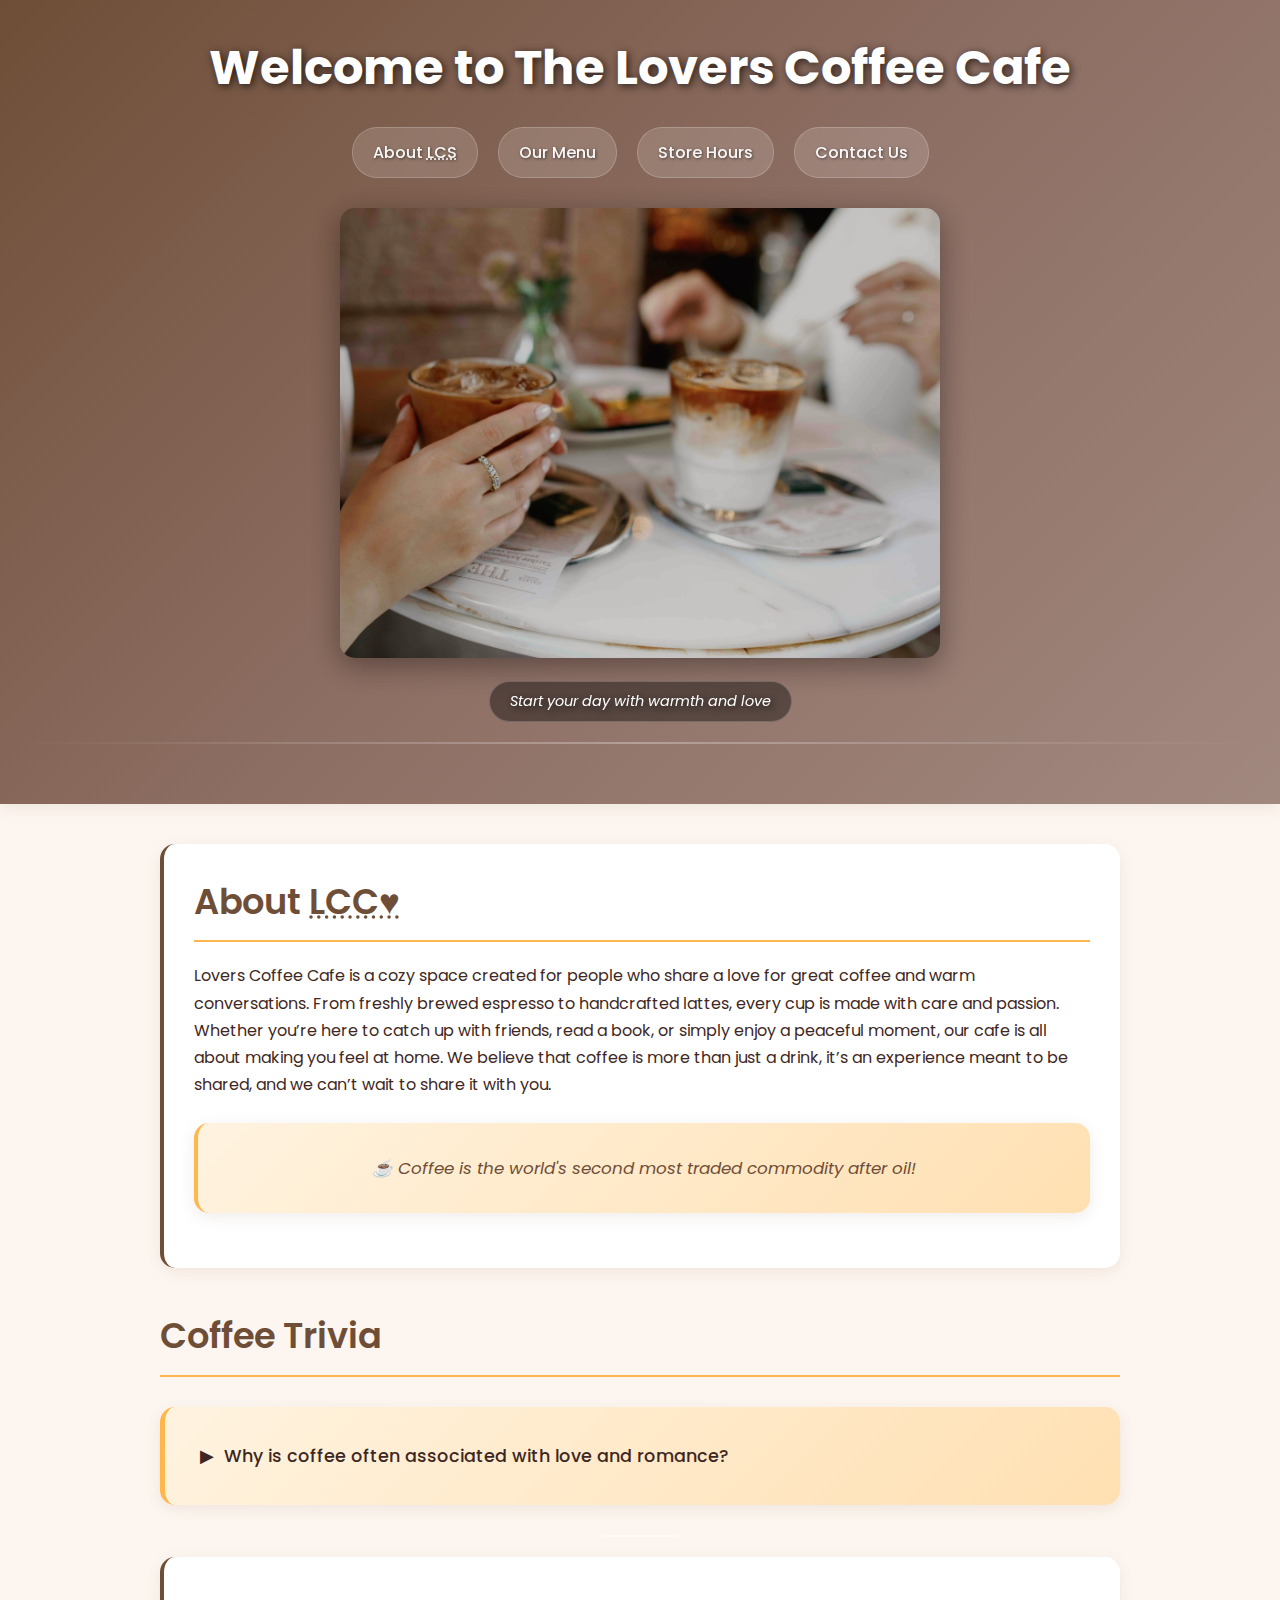
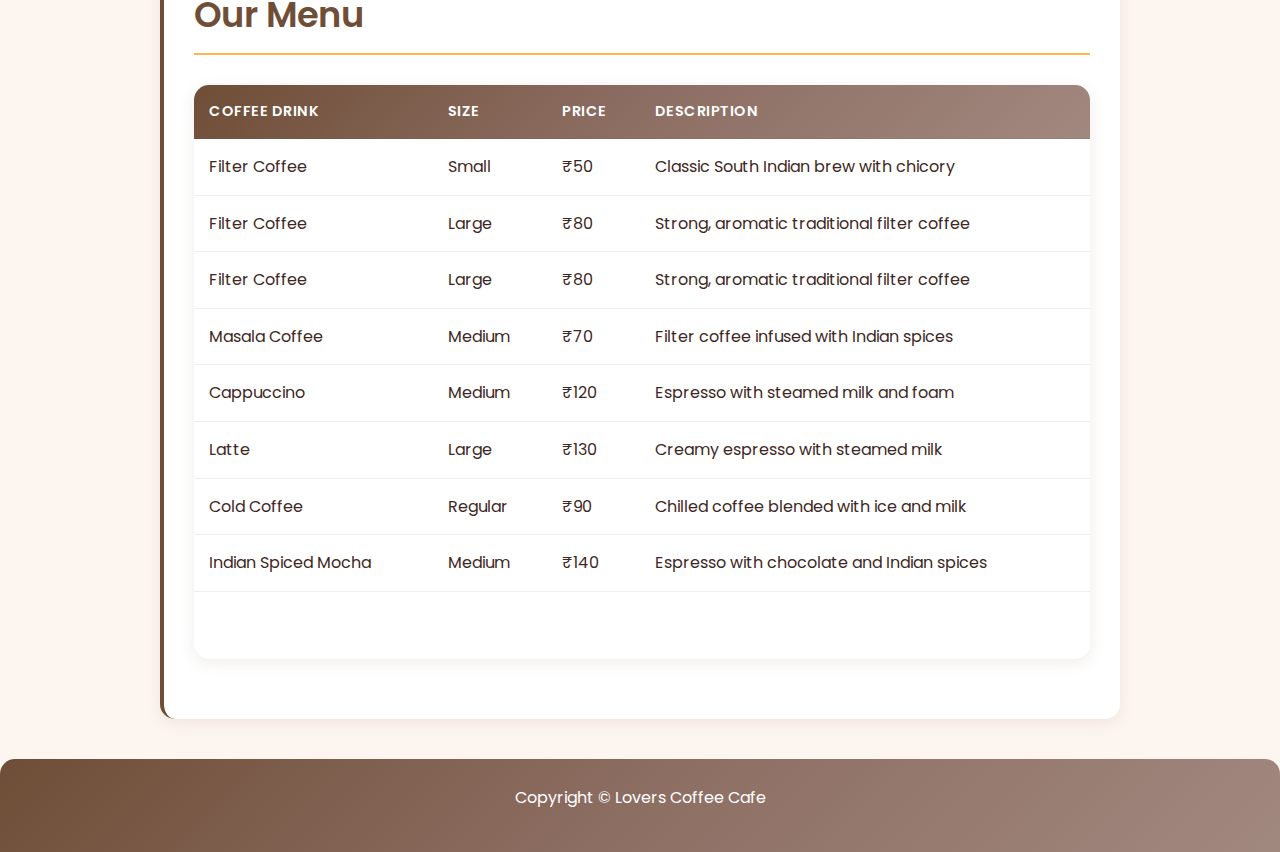
<file: index.html>
<!DOCTYPE html>
<html lang="en">

<head>
    <meta charset="UTF-8">
    <meta name="viewport" content="width=device-width, initial-scale=1.0">
    <title>Lovers Coffee Cafe</title>
    <link rel="stylesheet" href="style.css">
    <!-- Standard favicon -->
<link rel="shortcut icon" href="/favoicon/favicon.ico" type="image/x-icon" />
<link rel="icon" href="/favoicon/favicon.ico" sizes="any" />

<!-- PNG favicons for browsers -->
<link rel="icon" type="image/png" sizes="16x16" href="/favoicon/favicon-16x16.png" />
<link rel="icon" type="image/png" sizes="32x32" href="/favoicon/favicon-32x32.png" />

<!-- Apple Touch Icon -->
<link rel="apple-touch-icon" sizes="180x180" href="/favoicon/apple-touch-icon.png" />

<!-- Android Chrome Icon -->
<link rel="icon" type="image/png" sizes="192x192" href="/favoicon/android-chrome-192x192.png" />
<link rel="icon" type="image/png" sizes="512x512" href="/favoicon/android-chrome-512x512.png" />

</head>

<body>
    <header>
        <h1>Welcome to The Lovers Coffee Cafe</h1>
        <nav>
            <ul>
                <li><a href="#about">About <abbr title="Lovers Coffee Shop">LCS</abbr></a></li>
                <li><a href="#menu">Our Menu</a></li>
                <li><a href="hours.html">Store Hours</a></li>
                <li><a href="contact.html">Contact Us</a></li>
            </ul>
        </nav>
        <figure class="coffee">
            <img src="/img/coffee.png" alt="a coffee aesthetic picture" height="150">
            <figcaption>Start your day with warmth and love</figcaption>
        </figure>
        <hr>
    </header>
    <main>
        <section id="about">
            <h2>About <abbr title="Lovers Coffee Cafe">LCC&hearts;</abbr></h2>
            <p>
                Lovers Coffee Cafe is a cozy space created for people who share a love for great coffee and warm
                conversations.
                From freshly brewed espresso to handcrafted lattes, every cup is made with care and passion.
                Whether you’re here to catch up with friends, read a book, or simply enjoy a peaceful moment,
                our cafe is all about making you feel at home. We believe that coffee is more than just a drink, it’s an
                experience meant to be shared, and we can’t wait to share it with you.
            </p>
        </section id="trivia">
        <h2>Coffee Trivia</h2>
        <aside>
            <details>
                <summary>Why is coffee often associated with love and romance?</summary>
                <p>Coffee has long been a symbol of connection and warmth, often shared during intimate moments and
                    conversations. Its rich aroma and comforting warmth make it a popular beverage for dates and cozy
                    gatherings, representing love, companionship, and shared experiences.</p>
            </details>
        </aside>
        <hr>
        <section id="menu">
            <h2>Our Menu</h2>
            <div class="table-wrapper">
                <table>
                    <thead>
                        <tr>
                            <th>Coffee Drink</th>
                            <th>Size</th>
                            <th>Price</th>
                            <th>Description</th>
                        </tr>
                    </thead>
                    <tbody>
                        <tr>
                            <td>Filter Coffee</td>
                            <td>Small</td>
                            <td>&#8377;50</td>
                            <td>Classic South Indian brew with chicory</td>
                        </tr>
                    </tbody>
                    <tbody>
                        <tr>
                            <td>Filter Coffee</td>
                            <td>Large</td>
                            <td>&#8377;80</td>
                            <td>Strong, aromatic traditional filter coffee</td>
                        </tr>
                    </tbody>
                    <tbody>
                        <tr>
                            <td>Filter Coffee</td>
                            <td>Large</td>
                            <td>&#8377;80</td>
                            <td>Strong, aromatic traditional filter coffee</td>
                        </tr>
                        <tbody>
                        </tbody>
                        <tr>
                            <td>Masala Coffee</td>
                            <td>Medium</td>
                            <td>&#8377;70</td>
                            <td>Filter coffee infused with Indian spices</td>
                        </tr>
                    </tbody>
                    <tbody>
                        <tr>
                            <td>Cappuccino</td>
                            <td>Medium</td>
                            <td>&#8377;120</td>
                            <td>Espresso with steamed milk and foam</td>
                        </tr>
                    </tbody>
                    <tbody>
                        <tr>
                            <td>Latte</td>
                            <td>Large</td>
                            <td>&#8377;130</td>
                            <td>Creamy espresso with steamed milk</td>
                        </tr>
                    </tbody>
                    <tbody>
                        <tr>
                            <td>Cold Coffee</td>
                            <td>Regular</td>
                            <td>&#8377;90</td>
                            <td>Chilled coffee blended with ice and milk</td>
                        </tr>
                    </tbody>
                    <tbody>
                        <tr>
                            <td>Indian Spiced Mocha</td>
                            <td>Medium</td>
                            <td>&#8377;140</td>
                            <td>Espresso with chocolate and Indian spices</td>
                        </tr>
                    </tbody>
                </div>
                </table>
                <br>
                <a href="#">Back to top</a>
            <hr>
        </section>
    </main>
    <footer>
        <p>Copyright &copy; Lovers Coffee Cafe</p>
    </footer>
    <script src="/script.js"></script>
</body>
</html>
</file>
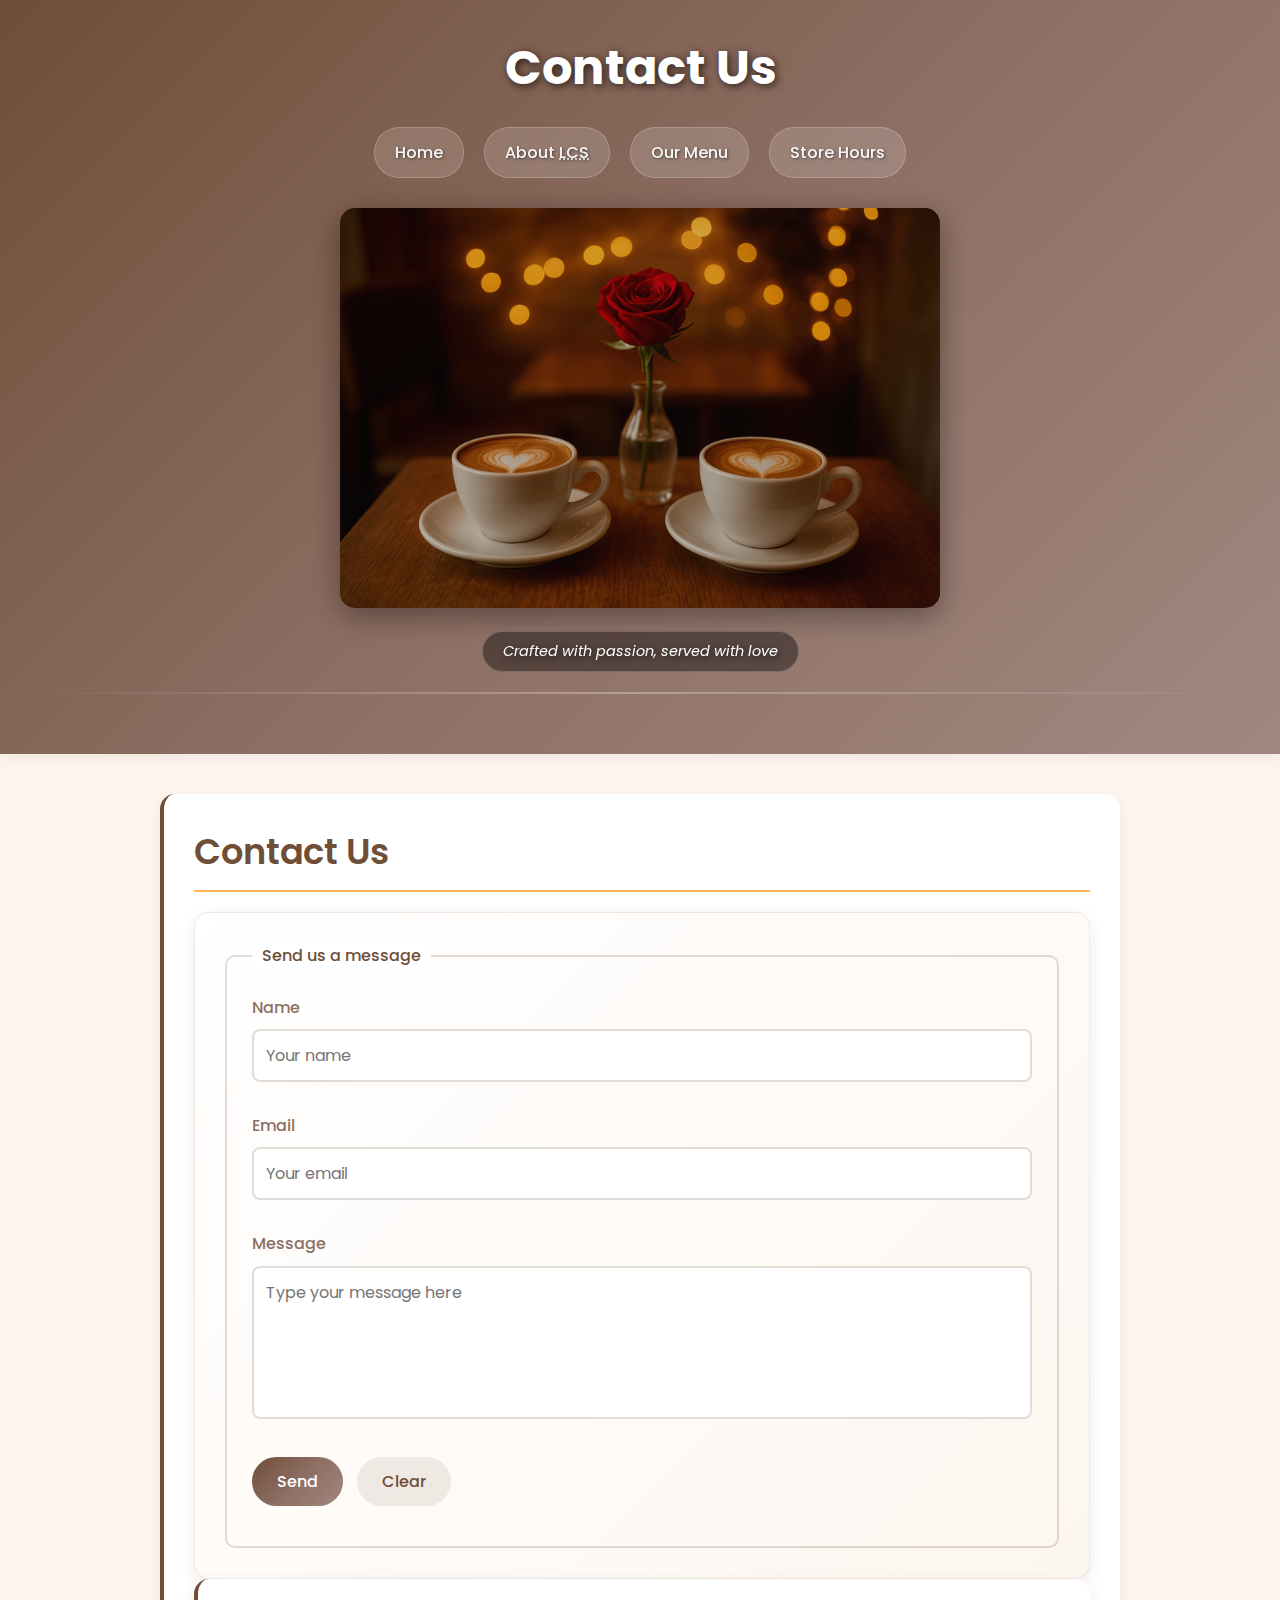
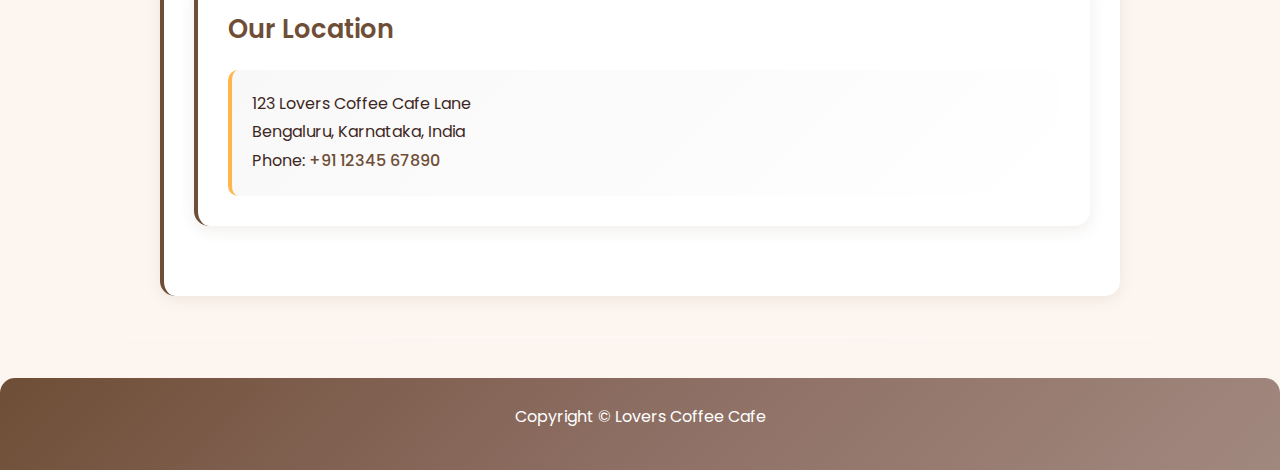
<file: contact.html>
<!DOCTYPE html>
<html lang="en">

<head>
    <meta charset="UTF-8">
    <meta name="viewport" content="width=device-width, initial-scale=1.0">
    <title>Lovers Coffee Cafe Contact</title>
    <link rel="stylesheet" href="style.css">
        <!-- Standard favicon -->
<link rel="shortcut icon" href="/favoicon/favicon.ico" type="image/x-icon" />
<link rel="icon" href="/favoicon/favicon.ico" sizes="any" />

<!-- PNG favicons for browsers -->
<link rel="icon" type="image/png" sizes="16x16" href="/favoicon/favicon-16x16.png" />
<link rel="icon" type="image/png" sizes="32x32" href="/favoicon/favicon-32x32.png" />

<!-- Apple Touch Icon -->
<link rel="apple-touch-icon" sizes="180x180" href="/favoicon/apple-touch-icon.png" />

<!-- Android Chrome Icon -->
<link rel="icon" type="image/png" sizes="192x192" href="/favoicon/android-chrome-192x192.png" />
<link rel="icon" type="image/png" sizes="512x512" href="/favoicon/android-chrome-512x512.png" />
</head>

<body>
    <header>
        <h1>Contact Us</h1>
        <nav>
            <ul>
                <li><a href="index.html">Home</a></li>
                <li><a href="/#about">About <abbr title="Lovers Coffee Shop">LCS</abbr></a></li>
                <li><a href="/#menu">Our Menu</a></li>
                <li><a href="hours.html">Store Hours</a></li>
            </ul>
        </nav>
        <figure class="coffee">
            <img src="/img/coffee3.png" alt="a coffee aesthetic picture" height="150">
            <figcaption>Crafted with passion, served with love</figcaption>
        </figure>
        <hr>
    </header>
    <main>
        <section id="contact">
            <h2>Contact Us</h2>
            <form action="https://formspree.io/f/mwpqdgvl" method="POST">
                <fieldset>
                    <legend>Send us a message</legend>
                    <p>
                        <label for="name">Name</label>
                        <input type="text" name="name" id="name" placeholder="Your name" required>
                    </p>
                    <p>
                        <label for="email">Email</label>
                        <input type="email" name="email" id="email" placeholder="Your email" required>
                    </p>
                    <p>
                        <label for="message">Message</label>
                        <textarea name="message" rows="5" id="message" placeholder="Type your message here" required></textarea>
                    </p>
                    <p>
                        <button type="submit">Send</button>
                        <button type="reset">Clear</button>
                    </p>
                </fieldset>
            </form>
            <section id=location>
                <h3>Our Location</h3>
                <address>
                    123 Lovers Coffee Cafe Lane <br>
                    Bengaluru, Karnataka, India <br>
                    Phone: <a href="tel: +911234567890">+91 12345 67890</a>
                </address>
            </section>
        </section>
        <p>
            <a href="#">Back to top</a>
        </p>
    </main>
    <hr>
    <footer>
        <p>Copyright &copy; Lovers Coffee Cafe</p>
    </footer>
    <script src="/script.js"></script>
</body>

</html>
</file>
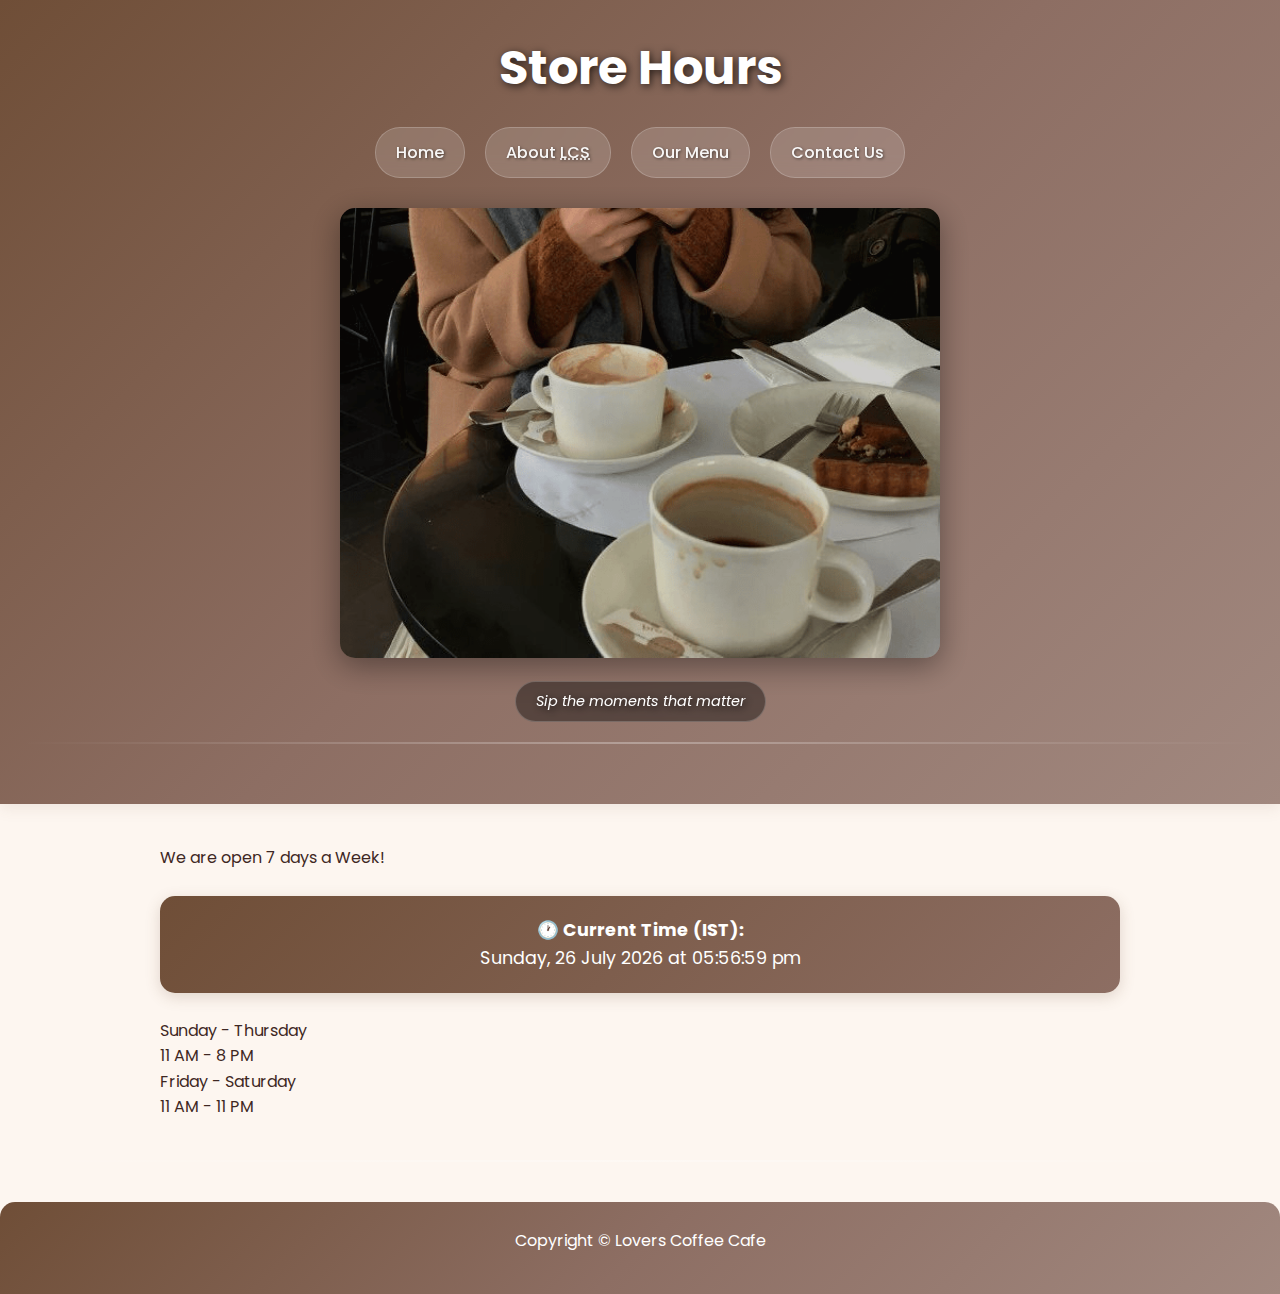
<file: hours.html>
<!DOCTYPE html>
<html lang="en">

<head>
    <meta charset="UTF-8">
    <meta name="viewport" content="width=device-width, initial-scale=1.0">
    <title>Lovers Coffee Cafe Hours</title>
    <link rel="stylesheet" href="style.css">
        <!-- Standard favicon -->
<link rel="shortcut icon" href="/favoicon/favicon.ico" type="image/x-icon" />
<link rel="icon" href="/favoicon/favicon.ico" sizes="any" />

<!-- PNG favicons for browsers -->
<link rel="icon" type="image/png" sizes="16x16" href="/favoicon/favicon-16x16.png" />
<link rel="icon" type="image/png" sizes="32x32" href="/favoicon/favicon-32x32.png" />

<!-- Apple Touch Icon -->
<link rel="apple-touch-icon" sizes="180x180" href="/favoicon/apple-touch-icon.png" />

<!-- Android Chrome Icon -->
<link rel="icon" type="image/png" sizes="192x192" href="/favoicon/android-chrome-192x192.png" />
<link rel="icon" type="image/png" sizes="512x512" href="/favoicon/android-chrome-512x512.png" />
</head>

<body>
    <header>
        <h1>Store Hours</h1>
        <nav>
            <ul>
                <li><a href="/#home">Home</a></li>
                <li><a href="/#about">About <abbr title="Lovers Coffee Shop">LCS</abbr></a></li>
                <li><a href="/#menu">Our Menu</a></li>
                <li><a href="contact.html">Contact Us</a></li>
            </ul>
        </nav>
        <figure class="coffee2">
            <img src="/img/coffee2.png" alt="a coffee aesthetic picture" height="150">
            <figcaption>Sip the moments that matter</figcaption>
        </figure>
        <hr>
    </header>
    <main>
        <p>We are open 7 days a Week!</p>
        <dl>
            <dt>Sunday - Thursday</dt>
            <dd>11 AM - 8 PM</dd>
            <dt>Friday - Saturday</dt>
            <dd>11 AM - 11 PM</dd>
        </dl>
        <p>
            <a href="#">Back to top</a>
        </p>
    </main>
    <hr>
    <footer>
        <p>Copyright &copy; Lovers Coffee Cafe</p>
    </footer>
    <script src="/script.js"></script>
</body>

</html>
</file>
<file: style.css>
/* ===== Import Google Fonts ===== */
@import url('https://fonts.googleapis.com/css2?family=Poppins:ital,wght@0,300;0,400;0,500;0,600;0,700;1,400&display=swap');

/* ===== CSS Custom Properties ===== */
:root {
    --primary-brown: #6f4e37;
    --secondary-brown: #8d6e63;
    --light-cream: #fdf6f0;
    --warm-orange: #ffb74d;
    --dark-brown: #3e2723;
    --coffee-gradient: linear-gradient(135deg, #6f4e37 0%, #8d6e63 50%, #a1887f 100%);
    --shadow-light: 0 4px 15px rgba(111, 78, 55, 0.1);
    --shadow-hover: 0 8px 25px rgba(111, 78, 55, 0.2);
    --transition-smooth: all 0.3s ease;
}

/* ===== Global Reset & Base ===== */
* {
    margin: 0;
    padding: 0;
    box-sizing: border-box;
}

html {
    scroll-behavior: smooth;
}

body {
    font-family: 'Poppins', 'Segoe UI', system-ui, sans-serif;
    background: var(--light-cream);
    color: var(--dark-brown);
    line-height: 1.6;
    font-size: 16px;
    overflow-x: hidden;
}

/* ===== Header - Clean Layout ===== */
header {
    background: var(--coffee-gradient);
    color: white;
    padding: 30px 20px 40px 20px;
    text-align: center;
    box-shadow: var(--shadow-light);
}

header h1 {
    font-size: clamp(1.8rem, 4vw, 3rem);
    font-weight: 700;
    margin-bottom: 20px;
    text-shadow: 2px 2px 8px rgba(0, 0, 0, 0.7);
    font-family: 'Poppins', sans-serif;
}

/* ===== Navigation - Above Images ===== */
nav {
    margin-bottom: 30px;
}

nav ul {
    display: flex;
    justify-content: center;
    list-style: none;
    gap: 20px;
    flex-wrap: wrap;
    padding: 0;
}

nav ul li {
    position: relative;
}

nav ul li a {
    color: rgba(255, 255, 255, 0.95);
    text-decoration: none;
    font-weight: 500;
    padding: 12px 20px;
    border-radius: 25px;
    transition: var(--transition-smooth);
    display: block;
    background: rgba(255, 255, 255, 0.15);
    border: 1px solid rgba(255, 255, 255, 0.2);
    backdrop-filter: blur(10px);
    text-shadow: 1px 1px 3px rgba(0, 0, 0, 0.5);
    font-family: 'Poppins', sans-serif;
}

nav ul li a:hover {
    color: white;
    background: rgba(255, 255, 255, 0.25);
    border-color: rgba(255, 255, 255, 0.4);
    transform: translateY(-3px);
    box-shadow: 0 6px 20px rgba(0, 0, 0, 0.3);
    text-shadow: 1px 1px 4px rgba(0, 0, 0, 0.7);
}

/* ===== Header Images - Same Width as Nav Bar + Caption Below ===== */
header figure {
    margin: 0 auto;
    text-align: center;
    max-width: 600px;
    /* Same approximate width as nav bar */
    width: 100%;
}

header figure img {
    border-radius: 15px;
    box-shadow: 0 8px 30px rgba(0, 0, 0, 0.4);
    filter: brightness(0.8) contrast(1.1) saturate(1.05);
    transition: var(--transition-smooth);
    width: 100%;
    /* Full width of the figure container */
    max-width: 600px;
    /* Match nav bar width */
    height: auto;
    opacity: 0.95;
}

header figure img:hover {
    transform: scale(1.02);
    box-shadow: 0 12px 35px rgba(0, 0, 0, 0.5);
    opacity: 1;
}

header figcaption {
    margin-top: 15px;
    font-style: italic;
    color: #ffffff;
    font-size: 0.9rem;
    text-shadow: 2px 2px 8px rgba(0, 0, 0, 0.9);
    background: rgba(0, 0, 0, 0.4);
    padding: 8px 20px;
    border-radius: 25px;
    backdrop-filter: blur(8px);
    font-weight: 400;
    border: 1px solid rgba(255, 255, 255, 0.2);
    display: inline-block;
}

/* ===== HR Styling ===== */
hr {
    border: none;
    height: 2px;
    background: linear-gradient(90deg, transparent, rgba(255, 255, 255, 0.3), transparent);
    margin: 20px 0;
}

/* ===== Hide HTML Back to Top Links ===== */
a[href="#"] {
    display: none !important;
}

/* ===== Main Content ===== */
main {
    margin: 40px auto;
    max-width: 1000px;
    padding: 0 20px;
}

/* ===== Sections with Clean Styling ===== */
section {
    margin-bottom: 40px;
    padding: 30px;
    background: white;
    border-radius: 15px;
    box-shadow: var(--shadow-light);
    transition: var(--transition-smooth);
    border-left: 4px solid var(--primary-brown);
}

section:hover {
    box-shadow: var(--shadow-hover);
}

/* ===== Headings ===== */
h2,
h3 {
    color: var(--primary-brown);
    font-weight: 600;
    margin-bottom: 20px;
    font-family: 'Poppins', sans-serif;
}

h2 {
    font-size: clamp(1.5rem, 3vw, 2.2rem);
    border-bottom: 2px solid var(--warm-orange);
    padding-bottom: 10px;
}

h3 {
    font-size: clamp(1.2rem, 2.5vw, 1.6rem);
}

/* ===== Paragraphs ===== */
p {
    margin-bottom: 15px;
    line-height: 1.7;
    font-weight: 400;
}

/* ===== Trivia Section - Clean Design ===== */
aside {
    background: linear-gradient(135deg, #fff3e0 0%, #ffe0b2 100%);
    padding: 25px;
    border-radius: 15px;
    border-left: 5px solid var(--warm-orange);
    margin: 30px 0;
    box-shadow: var(--shadow-light);
}

details summary {
    cursor: pointer;
    font-weight: 500;
    font-size: 1.1rem;
    padding: 10px;
    border-radius: 8px;
    transition: var(--transition-smooth);
    list-style: none;
    font-family: 'Poppins', sans-serif;
}

details summary:hover {
    background: rgba(255, 183, 77, 0.2);
}

details summary::-webkit-details-marker {
    display: none;
}

details summary::before {
    content: '▶';
    margin-right: 10px;
    transition: transform 0.3s ease;
}

details[open] summary::before {
    transform: rotate(90deg);
}

details[open] summary {
    margin-bottom: 15px;
}

/* ===== Table Styling - Stable ===== */
.table-wrapper {
    overflow-x: auto;
    border-radius: 15px;
    box-shadow: var(--shadow-light);
    margin: 30px 0;
    background: white;
}

table {
    width: 100%;
    border-collapse: collapse;
    min-width: 600px;
}

thead {
    background: var(--coffee-gradient);
    color: white;
}

th,
td {
    padding: 15px;
    text-align: left;
    border-bottom: 1px solid rgba(111, 78, 55, 0.1);
    font-family: 'Poppins', sans-serif;
}

th {
    font-weight: 600;
    text-transform: uppercase;
    letter-spacing: 0.5px;
    font-size: 0.9rem;
}

tbody tr {
    transition: background 0.3s cubic-bezier(.4,0,.2,1), box-shadow 0.3s cubic-bezier(.4,0,.2,1);
}
tbody tr:hover {
    background: rgba(111, 78, 55, 0.1);
    box-shadow: 0 3px 20px rgba(111, 78, 55,0.12);
    z-index: 1;
    position: relative;
}


tbody tr:nth-child(even) {
    background: rgba(111, 78, 55, 0.02);
}

tbody tr:nth-child(even):hover {
    background: rgba(111, 78, 55, 0.08);
}

/* ===== Form Styling - Fixed ===== */
form {
    background: linear-gradient(135deg, #ffffff 0%, #fdf6f0 100%);
    padding: 30px;
    border-radius: 15px;
    box-shadow: var(--shadow-light);
    border: 1px solid rgba(111, 78, 55, 0.1);
}

fieldset {
    border: 2px solid rgba(111, 78, 55, 0.2);
    border-radius: 10px;
    padding: 25px;
    margin: 0;
}

legend {
    font-weight: 500;
    color: var(--primary-brown);
    padding: 0 10px;
    background: white;
    font-family: 'Poppins', sans-serif;
}

label {
    display: block;
    margin-bottom: 8px;
    font-weight: 500;
    color: var(--secondary-brown);
    font-family: 'Poppins', sans-serif;
}

input,
textarea {
    width: 100%;
    padding: 12px;
    margin-bottom: 15px;
    border: 2px solid rgba(111, 78, 55, 0.2);
    border-radius: 8px;
    font-family: 'Poppins', sans-serif;
    font-size: inherit;
    transition: var(--transition-smooth);
    background: white;
    resize: none;
}

input:focus,
textarea:focus {
    outline: none;
    border-color: var(--primary-brown);
    box-shadow: 0 0 0 3px rgba(111, 78, 55, 0.1);
}

input.error,
textarea.error {
    border-color: #e53e3e;
    box-shadow: 0 0 0 3px rgba(229, 62, 62, 0.1);
}

button {
    background: var(--coffee-gradient);
    color: white;
    border: none;
    padding: 12px 25px;
    border-radius: 25px;
    font-weight: 500;
    cursor: pointer;
    transition: var(--transition-smooth);
    margin-right: 10px;
    font-size: inherit;
    font-family: 'Poppins', sans-serif;
}

button:hover {
    transform: translateY(-2px);
    box-shadow: var(--shadow-light);
}

button[type="reset"] {
    background: rgba(111, 78, 55, 0.1);
    color: var(--primary-brown);
}

button[type="reset"]:hover {
    background: rgba(111, 78, 55, 0.2);
}

/* ===== Address Styling ===== */
address {
    background: linear-gradient(135deg, #f8f8f8 0%, #ffffff 100%);
    padding: 20px;
    border-radius: 10px;
    border-left: 4px solid var(--warm-orange);
    line-height: 1.8;
    font-style: normal;
    margin-top: 20px;
    font-family: 'Poppins', sans-serif;
}

address a {
    color: var(--primary-brown);
    font-weight: 500;
    text-decoration: none;
}

address a:hover {
    text-decoration: underline;
}

/* ===== Footer ===== */
footer {
    background: var(--coffee-gradient);
    color: white;
    text-align: center;
    padding: 25px;
    border-radius: 15px 15px 0 0;
    margin-top: 40px;
    font-family: 'Poppins', sans-serif;
}

/* ===== Single Scroll to Top Button (Icon Only) ===== */
.scroll-to-top {
    position: fixed;
    bottom: 30px;
    right: 30px;
    background: var(--coffee-gradient);
    color: white;
    border: none;
    border-radius: 50%;
    width: 55px;
    height: 55px;
    font-size: 22px;
    cursor: pointer;
    box-shadow: var(--shadow-light);
    transition: var(--transition-smooth);
    opacity: 0;
    visibility: hidden;
    z-index: 1000;
    display: flex;
    align-items: center;
    justify-content: center;
    font-family: 'Poppins', sans-serif;
    font-weight: 600;
}

.scroll-to-top.visible {
    opacity: 1;
    visibility: visible;
}

.scroll-to-top:hover {
    transform: translateY(-5px) scale(1.1);
    box-shadow: var(--shadow-hover);
}

/* ===== Success/Error Messages ===== */
.message-popup {
    position: fixed;
    top: 20px;
    right: 20px;
    padding: 15px 25px;
    border-radius: 10px;
    box-shadow: var(--shadow-light);
    z-index: 10000;
    color: white;
    font-weight: 500;
    opacity: 0;
    transform: translateX(100px);
    transition: all 0.3s ease;
    font-family: 'Poppins', sans-serif;
}

.message-popup.success {
    background: linear-gradient(135deg, #4caf50, #45a049);
}

.message-popup.error {
    background: linear-gradient(135deg, #f44336, #d32f2f);
}

.message-popup.show {
    opacity: 1;
    transform: translateX(0);
}

/* ===== Coffee Facts Container ===== */
.coffee-facts {
    background: linear-gradient(135deg, #fff3e0, #ffe0b2);
    padding: 20px;
    border-radius: 15px;
    margin: 25px 0;
    text-align: center;
    box-shadow: var(--shadow-light);
    border-left: 4px solid var(--warm-orange);
}

.coffee-facts p {
    font-style: italic;
    margin: 0;
    min-height: 50px;
    display: flex;
    align-items: center;
    justify-content: center;
    transition: opacity 0.3s ease;
    font-size: 1.05rem;
    color: var(--primary-brown);
    font-family: 'Poppins', sans-serif;
    font-weight: 400;
}

/* ===== Loading Overlay ===== */
.loading-overlay {
    position: fixed;
    top: 0;
    left: 0;
    width: 100%;
    height: 100vh;
    background: var(--light-cream);
    display: flex;
    justify-content: center;
    align-items: center;
    z-index: 9999;
    transition: opacity 0.5s ease;
}

.coffee-spinner {
    width: 50px;
    height: 50px;
    border: 4px solid rgba(111, 78, 55, 0.2);
    border-top: 4px solid var(--primary-brown);
    border-radius: 50%;
    animation: spin 1s linear infinite;
}

@keyframes spin {
    0% {
        transform: rotate(0deg);
    }

    100% {
        transform: rotate(360deg);
    }
}

/* ===== Animations ===== */
@keyframes shake {

    0%,
    100% {
        transform: translateX(0);
    }

    25% {
        transform: translateX(-5px);
    }

    75% {
        transform: translateX(5px);
    }
}

.shake {
    animation: shake 0.3s ease-in-out;
}

/* ===== Responsive Design ===== */
@media (max-width: 768px) {
    header {
        padding: 25px 15px 35px 15px;
    }

    header figure {
        max-width: 100%;
    }

    header figure img {
        max-width: 100%;
    }

    header figcaption {
        font-size: 0.8rem;
        padding: 6px 15px;
        margin-top: 12px;
    }

    nav {
        margin-bottom: 25px;
    }

    nav ul {
        flex-direction: column;
        gap: 10px;
        align-items: center;
    }

    nav ul li {
        width: 100%;
        max-width: 200px;
    }

    nav ul li a {
        text-align: center;
        width: 100%;
    }

    section {
        padding: 20px;
        margin-bottom: 30px;
    }

    form {
        padding: 20px;
    }

    fieldset {
        padding: 15px;
    }

    .table-wrapper {
        font-size: 0.9rem;
    }

    h2 {
        font-size: 1.5rem;
    }

    .scroll-to-top {
        bottom: 20px;
        right: 20px;
        width: 50px;
        height: 50px;
        font-size: 20px;
    }
}

@media (max-width: 480px) {
    body {
        font-size: 14px;
    }

    header {
        padding: 20px 10px 30px 10px;
    }

    header figure {
        max-width: 100%;
    }

    header figure img {
        max-width: 100%;
    }

    header figcaption {
        font-size: 0.75rem;
        padding: 5px 12px;
        margin-top: 10px;
    }

    nav {
        margin-bottom: 20px;
    }

    main {
        padding: 0 15px;
    }

    section {
        padding: 15px;
    }

    form {
        padding: 15px;
    }

    .message-popup {
        right: 10px;
        left: 10px;
        top: 10px;
    }

    .scroll-to-top {
        width: 45px;
        height: 45px;
        font-size: 18px;
    }
}

/* ===== Print Styles ===== */
@media print {

    .scroll-to-top,
    .loading-overlay,
    .message-popup {
        display: none !important;
    }

    header {
        background: white !important;
        color: black !important;
    }

    nav {
        display: none;
    }

    header figure {
        display: none;
    }

    a[href="#"] {
        display: none !important;
    }
}

@media (min-width: 769px) {
  .table-wrapper {
    scrollbar-width: none;       /* Firefox */
    -ms-overflow-style: none;    /* IE and Edge */
  }
  .table-wrapper::-webkit-scrollbar {
    display: none;               /* Chrome, Safari and Opera */
  }
}
</file>
